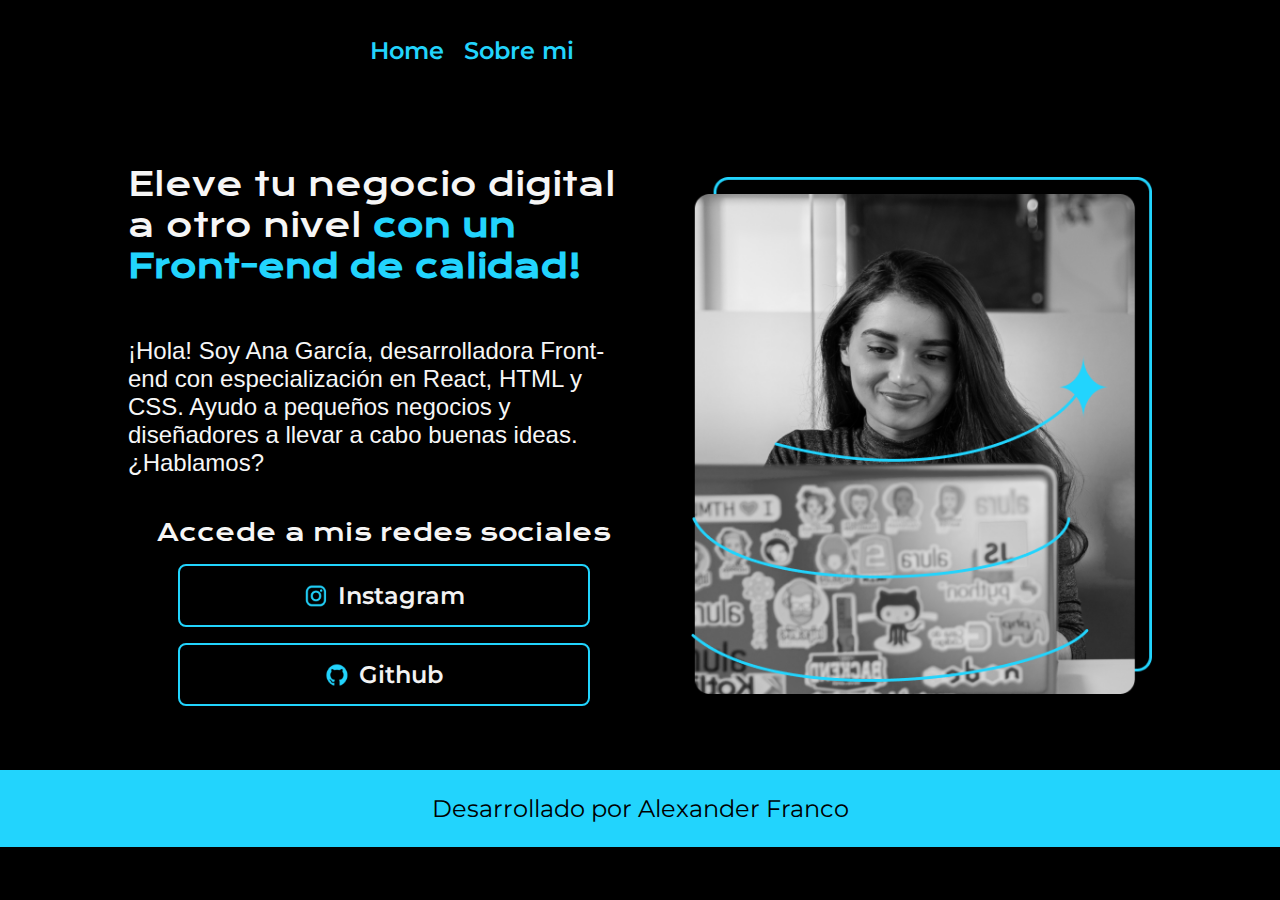
<file: index.html>
<!DOCTYPE html>
<html lang="es"-MX>
<head>
    <meta charset="UTF-8">
    <meta name="viewport" content="width=device-width, initial-scale=1.0">
    <title>Portafolio</title>
    <link rel="stylesheet" href="/style/style.css">
    <link rel="preconnect" href="https://fonts.googleapis.com">
<link rel="preconnect" href="https://fonts.gstatic.com" crossorigin>
<link href="https://fonts.googleapis.com/css2?family=Krona+One&display=swap" rel="stylesheet">
</head>
<body>
    <header class="header">
        <nav class="header_menu">
            <a class="header_menu_links" href="index.html">Home</a>
            <a class="header_menu_links" href="about.html">Sobre mi</a>
        </nav>

    </header>
    <main class="container">
        <section class="presentacion_contenido">
        <h1 class="title">Eleve tu negocio digital a otro nivel <strong class="resaltarTexto">con un Front-end de calidad!</strong></h1>
        <p class="parrafo">
            ¡Hola! Soy Ana García, desarrolladora Front-end con especialización en React, HTML y CSS. Ayudo a pequeños negocios y diseñadores a llevar a cabo buenas ideas. ¿Hablamos?
        </p>
        <div class="presentacion__enlaces">
            <h2 class="texto-secunario">Accede a mis redes sociales</h2>
        
            <a class="presentacion__enlaces_link" href="https://www.instagram.com/alexfran.code/" target="_blank">
                <img src="/assets/instagram.png" alt="logo-Instagram"> Instagram
            </a>
        
            <a class="presentacion__enlaces_link" href="https://github.com/alexfrancodeweb" target="_blank">
                <img src="/assets/github.png" alt="Logo-Github"> Github
            </a>
        </div>
    </section>

       <img class="imagen_container" src="/assets/Imagem.png" alt="Imagen de perfil">
  
    </main>
    <footer>
        <p class="text-footer">Desarrollado por Alexander Franco </p>
       </footer> 
</body>
 
</html>
</file>
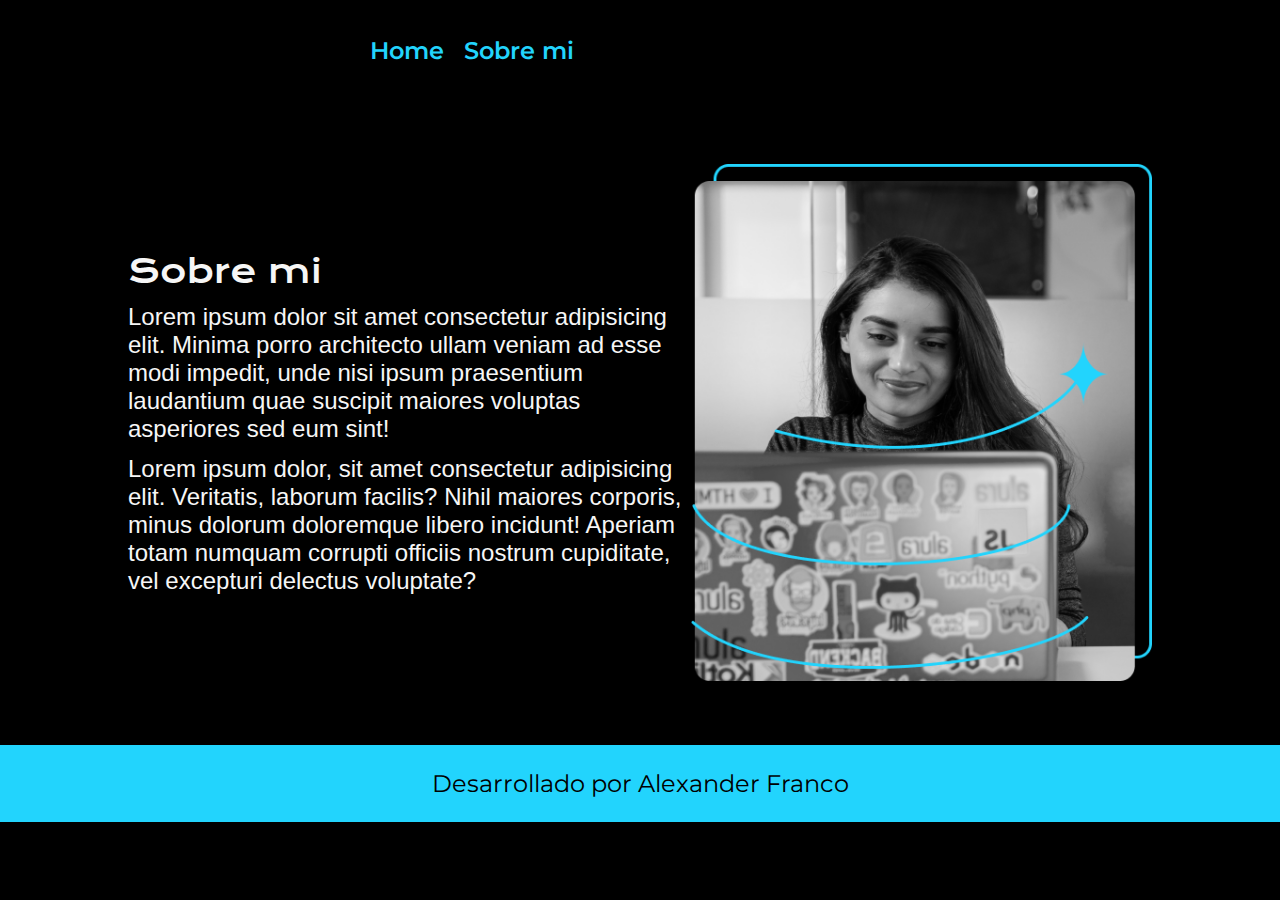
<file: about.html>
<!DOCTYPE html>
<html lang="es-mx">
<head>
    <meta charset="UTF-8">
    <meta name="viewport" content="width=device-width, initial-scale=1.0">
    <title>Sobre mi</title>
    <link rel="stylesheet" href="/style/style.css">
</head>
<body>
    <header class="header">
        <nav class="header_menu">
            <a class="header_menu_links" href="index.html">Home</a>
            <a class="header_menu_links" href="about.html">Sobre mi</a>
        </nav>
    </header>
<main class="container">
    <section>
        <h1 class="title">
            Sobre mi
        </h1>
        <p class="parrafo">
            Lorem ipsum dolor sit amet consectetur adipisicing elit. Minima porro architecto ullam veniam ad esse modi impedit, unde nisi ipsum praesentium laudantium quae suscipit maiores voluptas asperiores sed eum sint!
        </p>
        <p class="parrafo">
            Lorem ipsum dolor, sit amet consectetur adipisicing elit. Veritatis, laborum facilis? Nihil maiores corporis, minus dolorum doloremque libero incidunt! Aperiam totam numquam corrupti officiis nostrum cupiditate, vel excepturi delectus voluptate?
        </p>
    </section>
    <img class="imagen_container" src="/assets/Imagem.png" alt="Imagen de perfil">
  
</main>
    <footer>
        <p class="text-footer">Desarrollado por Alexander Franco </p>
       </footer> 
</body>


</html>
</file>
<file: style/style.css>
@import url('https://fonts.googleapis.com/css2?family=Krona+One&family=Montserrat+Alternates:ital,wght@0,100;0,200;0,300;0,400;0,500;0,600;0,700;0,800;0,900;1,100;1,200;1,300;1,400;1,500;1,600;1,700;1,800;1,900&display=swap');

@import url('https://fonts.googleapis.com/css2?family=Montserrat:ital,wght@0,100..900;1,100..900&display=swap');


:root {
    --color-primario: #000000;
    --color-secundario: #f2f2f2;
    --color-terceario: #22d4fd;
}


* {
    padding: 0;
    margin: 0;
}

.header {
    padding: 2%;
    gap: 80px;


}

.header_menu {
    display: flex;
    gap: 20px;
  margin-left:28%;

}

.header_menu_links {
    font-family: "Montserrat", sans-serif;
    font-size: 1.5rem;
    font-weight: 600;
    padding: 10px 0px;
    color: var(--color-terceario);
    text-decoration: none;

}

body {
    background: var(--color-primario);
    color: #F6F6F6;
    box-sizing: border-box;
}

.container {
    display: flex;
    align-items: center;
    justify-content: space-between;
    width: 80%;
    /* Ajustado para ocupar más espacio */
    max-width: 1100px;
    /* Para que no se expanda demasiado */
    margin: 5% auto;
    /* Centrar en la página */
}

.title {
    font-family: "Krona One", sans-serif;
    font-weight: 400;
    font-style: normal;
    font-size: 2rem;
}

.resaltarTexto {
    color: var(--color-terceario)
}

.presentacion_contenido {
    width: 50%;
    /* Mismo ancho en todas las páginas */
    max-width: 600px;
    /* Máximo tamaño */
    display: flex;
    flex-direction: column;
    gap: 40px;
}

.parrafo {
    font-family: "Montserrat, Alternates", sans-serif;
    font-weight: 100;
    font-style: normal;
    font-size: 1.5rem;
    margin-top: 2%;
}

.presentacion__enlaces {
    display: flex;
    flex-direction: column;
    align-items: center;
    gap: 16px;
}

.presentacion__enlaces_link {
    width: 378px;
    color: var(--color-secundario);
    font-family: "Montserrat", sans-serif;
    border: 2px solid #22d4fd;
    font-size: 1.5rem;
    font-weight: 600;
    text-align: center;
    padding: 21.5px 0;
    border-radius: 8px;
    text-decoration: none;
    display: flex;
    align-items: center;
    justify-content: center;
    /* Centra el contenido */
    gap: 10px;
    /* Espacio entre el icono y el texto */
    margin: 0 !important;
    padding: 15px !important;
}

.presentacion__enlaces_link:hover {
    background-color: #272727;

}

.presentacion__enlaces_link img {
    width: 24px;
    /* Ajusta el tamaño del icono */
    height: 24px;
}

.texto-secunario {
    font-family: "krona one";
    font-size: 1.5rem;
    font-weight: 400;
}

.text-footer {
    font-family: "Montserrat", sans-serif;
    font-size: 1.5rem;
    font-weight: 400;
    text-align: center;
    color: var(--color-primario);
    background-color: var(--color-terceario);
    padding: 24px;
}

.imagen_container {
    width: 45%;
    /* Ajustar para que no cambie entre páginas */
    max-width: 500px;
    /* Máximo tamaño */
    height: auto;
    /* Mantener proporciones */
}

@media (max-width: 980px) {
    .container {
        flex-direction: column-reverse;
        /* Cambia a una sola columna */
        text-align: center;
        /* Centra el texto */
        width: 90%;
        margin: 5% auto;
    }

    .presentacion_contenido {
        width: 100%;
        max-width: 100%;
    }

    .imagen_container {
        width: 80%;
        /* Reduce el tamaño de la imagen */
        max-width: 400px;
        margin-top: 20px;
        padding-bottom: 24px;
    }

    .header_menu {
        margin-left: 0;
        justify-content: center;
        gap: 22px;
    }

    .header_menu_links {
        font-size: 1.2rem;
    }

    .title {
        font-size: 2rem;
    }

    .parrafo {
        font-size: 1.3rem;
    }
}
</file>
